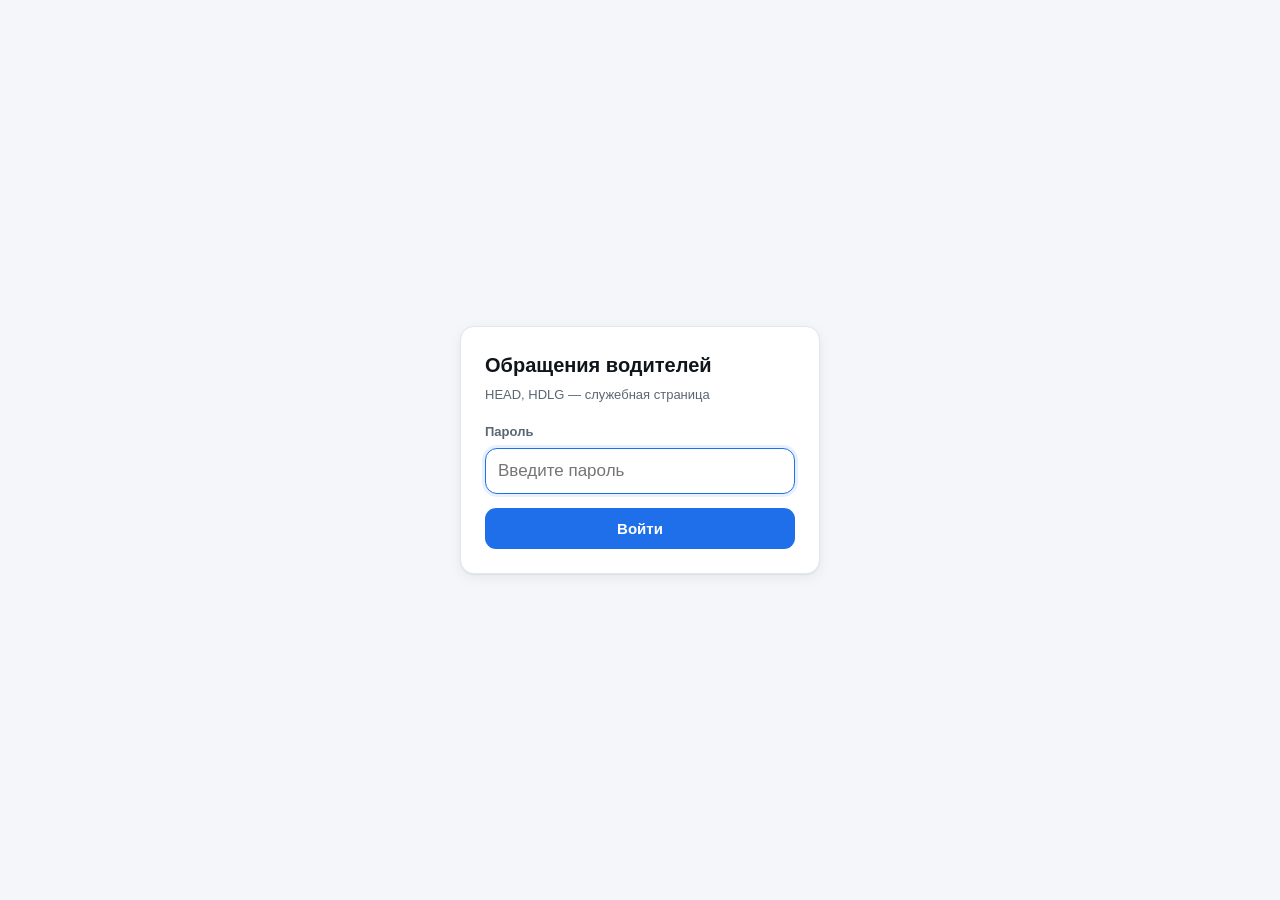
<file: admin.html>
<!DOCTYPE html>
<html lang="ru">
<head>
  <meta charset="UTF-8">
  <meta name="viewport" content="width=device-width, initial-scale=1, viewport-fit=cover">
  <meta name="theme-color" content="#1f6feb" media="(prefers-color-scheme: light)">
  <meta name="theme-color" content="#0d1117" media="(prefers-color-scheme: dark)">

  <!-- Страница служебная: на неё нет ни одной ссылки из приложения, и в поиске
       её быть не должно. Это не защита (репозиторий публичный, файл виден
       любому, кто знает адрес) — защита в том, что данные отдаёт сервер и
       только по паролю. -->
  <meta name="robots" content="noindex, nofollow">

  <title>Обращения водителей — HEAD, HDLG</title>

  <link rel="icon" href="assets/icons/icon-192.png?v=4" type="image/png">
  <link rel="stylesheet" href="assets/css/admin.css?v=2">

  <!-- Счётчик посещений GoatCounter -->
  <script data-goatcounter="https://siahead2017.goatcounter.com/count"
          async src="//gc.zgo.at/count.js"></script>
</head>
<body>
  <!-- Вход -->
  <div class="login" id="login">
    <form class="login__card" id="login-form">
      <h1 class="login__title">Обращения водителей</h1>
      <p class="login__sub">HEAD, HDLG — служебная страница</p>

      <label class="field">
        <span class="field__label">Пароль</span>
        <input class="input" id="login-pass" type="password" autocomplete="current-password"
          placeholder="Введите пароль" required>
      </label>

      <p class="error" id="login-error" hidden></p>

      <button class="btn" id="login-btn" type="submit">Войти</button>
    </form>
  </div>

  <!-- Рабочий экран -->
  <div class="app" id="app" hidden>
    <header class="head">
      <div class="head__row">
        <h1 class="head__title">Обращения</h1>
        <span class="head__count" id="count"></span>
        <button class="icon-btn" id="refresh" type="button" aria-label="Обновить">
          <svg viewBox="0 0 24 24" aria-hidden="true">
            <path d="M20 11a8 8 0 10-2.3 5.7"/><path d="M20 5v6h-6"/>
          </svg>
        </button>
        <button class="icon-btn" id="logout" type="button" aria-label="Выйти">
          <svg viewBox="0 0 24 24" aria-hidden="true">
            <path d="M15 4h3a1 1 0 011 1v14a1 1 0 01-1 1h-3"/><path d="M10 17l-5-5 5-5M5 12h9"/>
          </svg>
        </button>
      </div>

      <input class="input search" id="search" type="search"
        placeholder="Поиск по тикету, имени, телефону, госномеру, тексту…" autocomplete="off">

      <div class="filters" id="filter-status"></div>
      <div class="filters" id="filter-topic"></div>
    </header>

    <main class="list" id="list"></main>

    <p class="empty" id="empty" hidden></p>
  </div>

  <script src="assets/js/admin.js?v=2"></script>
</body>
</html>
</file>
<file: assets/css/admin.css>
/* Админка обращений водителей — отдельная страница, отдельный CSS.
   Не подключаем styles.css: там 70 КБ стилей приложения, из которых админке
   не нужно ничего. Токены (цвета, скругления, тени) продублированы отсюда —
   один в один, чтобы страница выглядела частью той же системы. */

:root {
  --bg: #f4f6f9;
  --surface: #ffffff;
  --surface-2: #eef1f6;
  --text: #10151c;
  --text-dim: #5b6673;
  --border: #e2e7ee;
  --accent: #1f6feb;
  --accent-soft: #e7f0fe;
  --danger: #e5484d;
  --warn: #d97706;
  --ok: #17a34a;
  --shadow: 0 1px 2px rgba(16, 21, 28, .06), 0 4px 14px rgba(16, 21, 28, .06);
  --radius: 14px;
  --pad: 16px;
}

@media (prefers-color-scheme: dark) {
  :root {
    --bg: #0d1117;
    --surface: #161b22;
    --surface-2: #1f262f;
    --text: #e6edf3;
    --text-dim: #8b97a6;
    --border: #262d38;
    --accent: #4d90fe;
    --accent-soft: #16283f;
    --shadow: 0 1px 2px rgba(0, 0, 0, .4), 0 4px 14px rgba(0, 0, 0, .3);
  }
}

* { box-sizing: border-box; }

body {
  margin: 0;
  background: var(--bg);
  color: var(--text);
  font: 16px/1.45 -apple-system, BlinkMacSystemFont, "Segoe UI", Roboto, "Helvetica Neue", sans-serif;
  -webkit-text-size-adjust: 100%;
}

svg {
  width: 22px;
  height: 22px;
  fill: none;
  stroke: currentColor;
  stroke-width: 2;
  stroke-linecap: round;
  stroke-linejoin: round;
}

/* ---------- Общие элементы ---------- */

.field { display: flex; flex-direction: column; gap: 6px; }
.field__label { font-size: 13px; font-weight: 600; color: var(--text-dim); }

.input {
  width: 100%;
  height: 46px;
  padding: 0 12px;
  border: 1px solid var(--border);
  border-radius: 12px;
  background: var(--surface);
  color: var(--text);
  font-size: 17px; /* < 16px вызывает зум на iOS */
  font-family: inherit;
  outline: none;
}

.input:focus { border-color: var(--accent); box-shadow: 0 0 0 3px var(--accent-soft); }

.btn {
  padding: 12px 20px;
  border: 0;
  border-radius: 11px;
  background: var(--accent);
  color: #fff;
  font-size: 15px;
  font-weight: 600;
  font-family: inherit;
  cursor: pointer;
}

.btn:disabled { opacity: .6; cursor: default; }

.icon-btn {
  display: grid;
  place-items: center;
  width: 44px;
  height: 44px;
  flex: 0 0 auto;
  border: 0;
  border-radius: 50%;
  background: none;
  color: var(--text);
  cursor: pointer;
  -webkit-tap-highlight-color: transparent;
}

.icon-btn:hover { background: var(--surface-2); }

.error {
  margin: 0;
  padding: 10px 12px;
  border-radius: 10px;
  background: color-mix(in srgb, var(--danger) 12%, var(--surface));
  color: var(--danger);
  font-size: 13px;
  font-weight: 600;
  line-height: 1.5;
}

/* ---------- Вход ---------- */

.login {
  min-height: 100vh;
  display: grid;
  place-items: center;
  padding: var(--pad);
}

.login[hidden] { display: none; }

.login__card {
  display: flex;
  flex-direction: column;
  gap: 14px;
  width: 100%;
  max-width: 360px;
  padding: 24px;
  border: 1px solid var(--border);
  border-radius: var(--radius);
  background: var(--surface);
  box-shadow: var(--shadow);
}

.login__title { margin: 0; font-size: 20px; font-weight: 700; }
.login__sub { margin: -8px 0 4px; font-size: 13px; color: var(--text-dim); }

/* ---------- Шапка ---------- */

.app[hidden] { display: none; }

.head {
  position: sticky;
  top: 0;
  z-index: 10;
  display: flex;
  flex-direction: column;
  gap: 10px;
  padding: calc(env(safe-area-inset-top) + 10px) var(--pad) 10px;
  border-bottom: 1px solid var(--border);
  background: var(--surface);
}

.head__row { display: flex; align-items: center; gap: 8px; }
.head__title { flex: 0 0 auto; margin: 0; font-size: 20px; font-weight: 700; }

.head__count {
  flex: 1;
  min-width: 0;
  font-size: 13px;
  font-weight: 600;
  color: var(--text-dim);
  font-variant-numeric: tabular-nums;
}

#refresh.is-spinning svg { animation: spin .8s linear infinite; }
@keyframes spin { to { transform: rotate(360deg); } }

.search { height: 42px; font-size: 16px; }

.filters { display: flex; flex-wrap: wrap; gap: 6px; }

.chip {
  padding: 7px 12px;
  border: 1px solid var(--border);
  border-radius: 999px;
  background: var(--surface-2);
  color: var(--text);
  font-size: 13px;
  font-weight: 600;
  font-family: inherit;
  cursor: pointer;
  -webkit-tap-highlight-color: transparent;
}

.chip.is-active { border-color: var(--accent); background: var(--accent-soft); color: var(--accent); }

/* ---------- Список ---------- */

/* Карточки, а не таблица, даже на большом экране: в обращении бывает 2000
   символов текста и шесть вложений — в ячейку таблицы это не укладывается. */
.list {
  display: grid;
  gap: 12px;
  padding: 12px var(--pad) calc(env(safe-area-inset-bottom) + 40px);
  max-width: 1400px;
  margin: 0 auto;
}

@media (min-width: 760px)  { .list { grid-template-columns: repeat(2, 1fr); } }
@media (min-width: 1180px) { .list { grid-template-columns: repeat(3, 1fr); } }

.card {
  display: flex;
  flex-direction: column;
  gap: 10px;
  padding: 14px;
  border: 1px solid var(--border);
  border-left: 4px solid var(--border);
  border-radius: var(--radius);
  background: var(--surface);
  box-shadow: var(--shadow);
}

/* Полоса слева = статус. Новые должны бросаться в глаза в общей ленте. */
.card--new  { border-left-color: var(--accent); }
.card--work { border-left-color: var(--warn); }
.card--done { border-left-color: var(--ok); opacity: .72; }

.card__head { display: flex; align-items: baseline; gap: 8px; flex-wrap: wrap; }

.card__num {
  font-size: 15px;
  font-weight: 800;
  color: var(--accent);
  font-variant-numeric: tabular-nums;
}

.card__topic {
  padding: 2px 8px;
  border-radius: 999px;
  background: var(--surface-2);
  font-size: 12px;
  font-weight: 600;
}

.card__date {
  margin-left: auto;
  font-size: 12px;
  color: var(--text-dim);
  font-variant-numeric: tabular-nums;
}

.card__who { display: flex; align-items: center; gap: 10px; flex-wrap: wrap; }
.card__name { font-weight: 700; }

.wa {
  display: inline-flex;
  align-items: center;
  gap: 6px;
  padding: 5px 10px;
  border-radius: 999px;
  background: color-mix(in srgb, var(--ok) 14%, var(--surface));
  color: var(--ok);
  font-size: 13px;
  font-weight: 700;
  text-decoration: none;
}

.wa svg { width: 16px; height: 16px; }

/* Номера машин. Моноширинный шрифт — чтобы «0/O» и «1/I» не путались при
   сверке с документами, это тот же приём, что в форме водителя. */
.card__plates { display: flex; flex-wrap: wrap; gap: 6px; }

.plate {
  display: inline-flex;
  align-items: center;
  gap: 6px;
  padding: 4px 10px;
  border: 1px solid var(--border);
  border-radius: 8px;
  background: var(--surface-2);
  font-family: ui-monospace, SFMono-Regular, Menlo, Consolas, monospace;
  font-size: 13px;
  font-weight: 700;
  letter-spacing: .04em;
}

.plate b {
  /* Подпись — обычным шрифтом: моноширинный нужен самому номеру, не ярлыку. */
  font-family: -apple-system, BlinkMacSystemFont, "Segoe UI", Roboto, "Helvetica Neue", sans-serif;
  font-size: 11px;
  font-weight: 600;
  letter-spacing: 0;
  color: var(--text-dim);
  text-transform: uppercase;
}

.card__text {
  margin: 0;
  font-size: 14px;
  line-height: 1.55;
  white-space: pre-wrap;   /* переносы строк из сообщения водителя */
  overflow-wrap: anywhere; /* длинный номер или ссылка не должны рвать вёрстку */
}

.card__text--none { color: var(--text-dim); font-style: italic; }

.card__files { display: flex; flex-direction: column; gap: 6px; }

.file {
  display: flex;
  align-items: center;
  gap: 8px;
  padding: 8px 10px;
  border: 1px solid var(--border);
  border-radius: 10px;
  background: var(--surface-2);
  color: var(--text);
  font-family: inherit;
  font-size: 13px;
  text-align: left;
  cursor: pointer;
  -webkit-tap-highlight-color: transparent;
}

.file:hover { border-color: var(--accent); }
.file:disabled { opacity: .6; cursor: default; }
.file svg { width: 16px; height: 16px; flex: 0 0 auto; color: var(--accent); }

.file__name {
  flex: 1;
  min-width: 0;
  font-weight: 600;
  overflow: hidden;
  text-overflow: ellipsis;
  white-space: nowrap;
}

.file__size { flex: 0 0 auto; font-size: 12px; color: var(--text-dim); }

.card__statuses { display: flex; gap: 6px; flex-wrap: wrap; }

.status {
  flex: 1;
  min-width: 92px;
  padding: 8px 10px;
  border: 1px solid var(--border);
  border-radius: 10px;
  background: var(--surface-2);
  color: var(--text-dim);
  font-size: 13px;
  font-weight: 600;
  font-family: inherit;
  cursor: pointer;
  -webkit-tap-highlight-color: transparent;
}

.status--new.is-active  { border-color: var(--accent); background: var(--accent-soft); color: var(--accent); }
.status--work.is-active { border-color: var(--warn); background: color-mix(in srgb, var(--warn) 14%, var(--surface)); color: var(--warn); }
.status--done.is-active { border-color: var(--ok); background: color-mix(in srgb, var(--ok) 14%, var(--surface)); color: var(--ok); }

.note {
  width: 100%;
  min-height: 44px;
  padding: 8px 10px;
  border: 1px dashed var(--border);
  border-radius: 10px;
  background: transparent;
  color: var(--text);
  font-family: inherit;
  font-size: 13px;
  line-height: 1.45;
  resize: vertical;
  outline: none;
}

.note:focus { border-style: solid; border-color: var(--accent); box-shadow: 0 0 0 3px var(--accent-soft); }

.empty {
  padding: 48px var(--pad);
  text-align: center;
  color: var(--text-dim);
  font-size: 14px;
}

.empty[hidden] { display: none; }

@media (prefers-reduced-motion: reduce) {
  #refresh.is-spinning svg { animation: none; }
}
</file>
